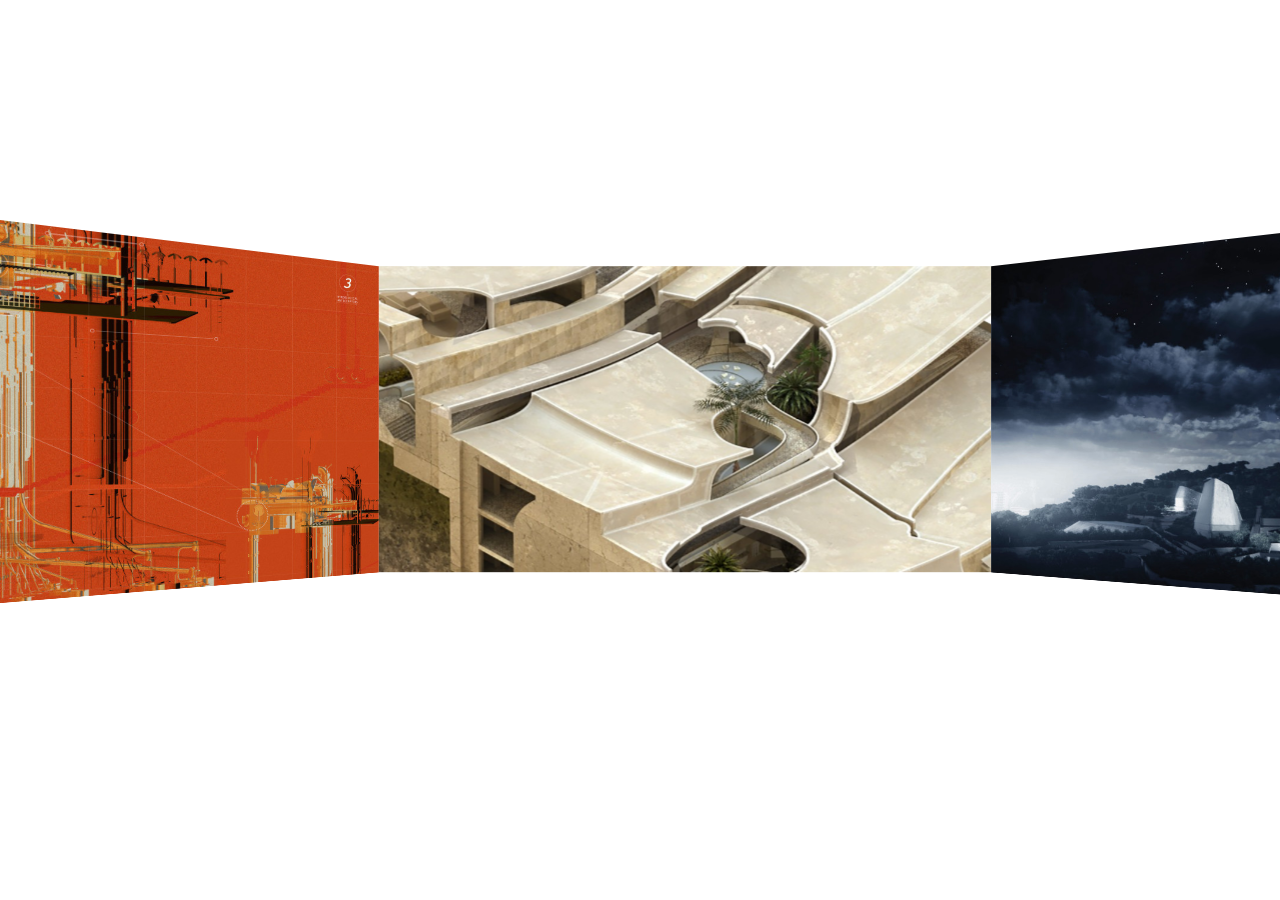
<file: index.html>
<!DOCTYPE html>
<html lang="en">
<head>
    <meta charset="UTF-8">
    <meta name="viewport" content="width=device-width, initial-scale=1.0">
    <title>BID - Gallery</title>

    <link rel="stylesheet" href="./main.css">
    <script src="https://cdnjs.cloudflare.com/ajax/libs/gsap/3.5.1/gsap.min.js"></script>
</head>
<body>
    <div class="header"></div>
    <div id="gallery" class="scene">
        <div class="gallery">
        </div>
      </div>

      <script src="./main.js"></script>
</body>
</html>
</file>
<file: main.css>
* { box-sizing: border-box; }

html {
    overflow: hidden;
}

html, body {
    margin: 0 !important;
    padding: 0 !important;
}

body { 
    font-family: sans-serif;
    background-color: #fff;
    perspective: 2500px;
}

.scene {
  margin: 40px 0;
  position: relative;
  width: 100vw;
  height: 100vh;
  margin: 0;
  perspective: 2500px;
  transform-style: preserve-3d;
}

.gallery {
  width: 100%;
  height: 100%;
  position: absolute;
  transform-style: preserve-3d;
}

.group {
    position: absolute;
    transform-style: preserve-3d;
    width: 100%;
    height: 100%;
}

.image {
  position: absolute;
  width: 1500px;
  height: 750px;
  left: 0;
  top: 0;
  background-size: contain;
  background-position: center center;
}

/* Positioning inside the group */
/*
width = 1300
translate_z = 650/tan(22.5)
*/
.center {
    transform: rotateY(0deg) translateZ(-1810px);
}

.left {
    transform: rotateY(45deg) translateZ(-1810px);
}

.right {
    transform: rotateY(-45deg) translateZ(-1810px);
}
</file>
